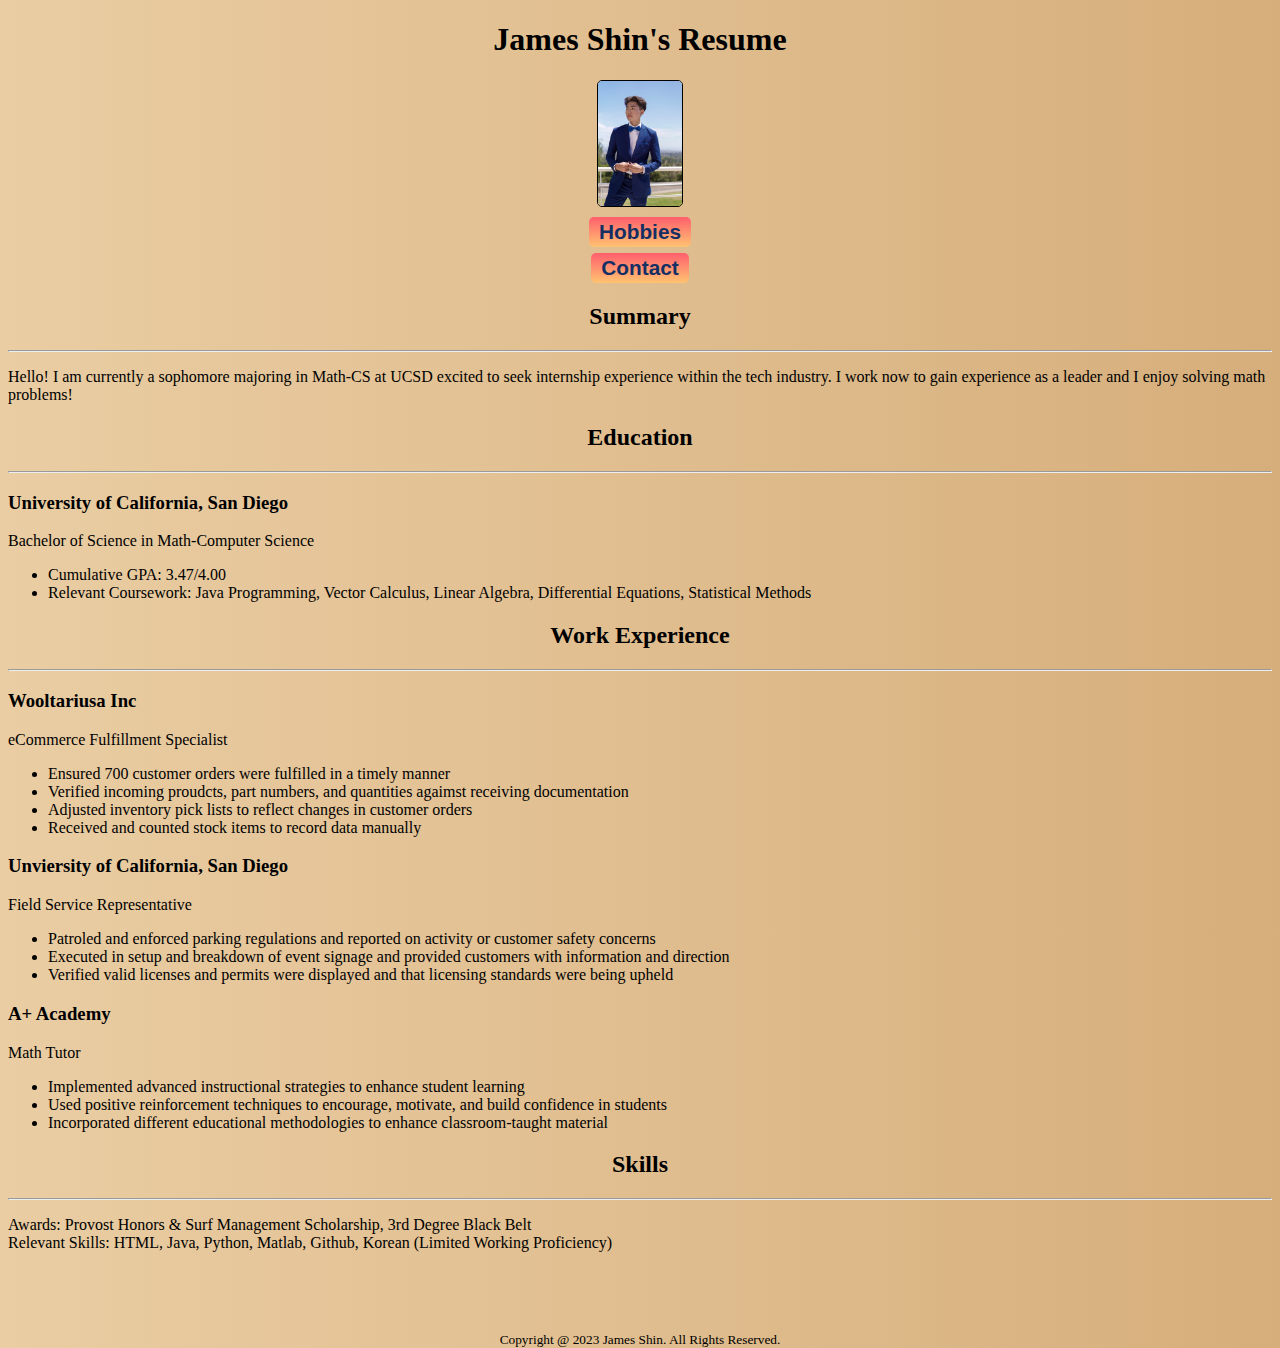
<file: html:css-resume/index.html>
<!DOCTYPE html>
<html lang="en"> 
<head>
    <meta charset="UTF-8">
    <meta http-equiv="X-UA-Compatible" content="IE=edge">
    <meta name="viewport" content="width=device-width, initial-scale=1.0">
    <title>My Resume</title>
    <link rel="stylesheet" href="styles.css">
    <div>
        <h1 class="h1">James Shin's Resume</h1>
    </div>
    <div class="heading">
    <img src="James Shin.jpg" height="125" alt="profile picture of James"/>
    <div>
        <div><a href="./hobbies.html" class="links">Hobbies</a></button></div>
        <div><a href="./contact.html" class="links">Contact</a></div>
    </div>
    </div>

</head>

<body>
    <h2 class="h2">Summary</h2>
    <hr />
    <p>Hello! I am currently a sophomore majoring in Math-CS at UCSD excited to seek
        internship experience within the tech industry. I work now to gain experience
        as a leader and I enjoy solving math problems! 
    </p>
    
    <h2 class="h2">Education</h2> 
    <hr />
    <h3>University of California, San Diego</h3>
    <p>Bachelor of Science in Math-Computer Science
        <ul>
            <li>Cumulative GPA: 3.47/4.00</li>
            <li>Relevant Coursework: Java Programming, Vector Calculus, Linear Algebra,
                 Differential Equations, Statistical Methods
            </li>
        </ul>
    </p>
    
    <h2 class="h2">Work Experience</h2>
    <hr />
    <h3>Wooltariusa Inc</h3>
    <p>eCommerce Fulfillment Specialist</p>
    <ul>
        <li>Ensured 700 customer orders were fulfilled in a timely manner</li>
        <li>Verified incoming proudcts, part numbers, and quantities agaimst receiving documentation</li>
        <li>Adjusted inventory pick lists to reflect changes in customer orders</li>
        <li>Received and counted stock items to record data manually</li>
    </ul>
    <h3>Unviersity of California, San Diego</h3>
    <p>Field Service Representative</p>
    <ul>
        <li>Patroled and enforced parking regulations and reported on activity or customer safety concerns</li>
        <li>Executed in setup and breakdown of event signage and provided customers with information and direction</li>
        <li>Verified valid licenses and permits were displayed and that licensing standards were being upheld</li>
    </ul>
    <h3>A+ Academy</h3>
    <p>Math Tutor</p>
    <ul>
        <li>Implemented advanced instructional strategies to enhance student learning</li>
        <li>Used positive reinforcement techniques to encourage, motivate, and build confidence in students</li>
        <li>Incorporated different educational methodologies to enhance classroom-taught material</li>
    </ul>

    <h2 class="h2">Skills</h2>
    <hr />
    <p>Awards: Provost Honors & Surf Management Scholarship, 3rd Degree Black Belt <br />
        Relevant Skills: HTML, Java, Python, Matlab, Github, Korean (Limited Working Proficiency)</p>
    
    <footer>
        <small>
            Copyright @ 2023 James Shin. All Rights Reserved.
        </small>  
    </footer>
</body>

</html>
</file>
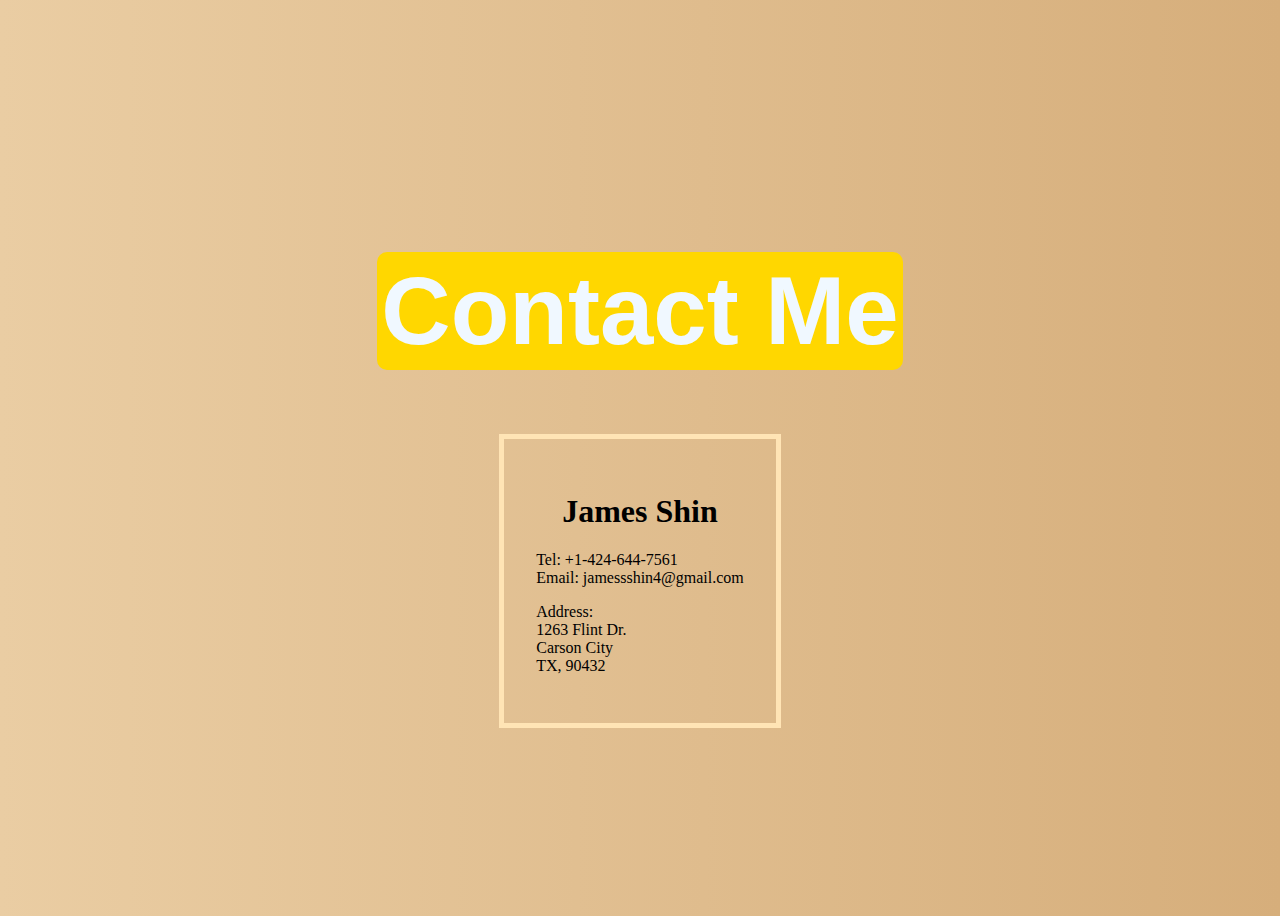
<file: html:css-resume/contact.html>
<head>
    <meta charset="UTF-8">
    <meta name="viewport" content="width=device-width, initial-scale=1.0">
    <title>Contacts</title>
    <link rel="stylesheet" href="styles.css">
</head>
<body id="contacts-page">
    <h1 class="h1-contacts">Contact Me</h1>
    <div id="contacts">
        <h1> James Shin </h1>
        <p>Tel: +1-424-644-7561<br />
        Email: jamessshin4@gmail.com<br />
        <p>Address:<br />
        1263 Flint Dr.<br />
        Carson City<br />
        TX, 90432</p></p>
    </div>
</body>
</html>
</file>
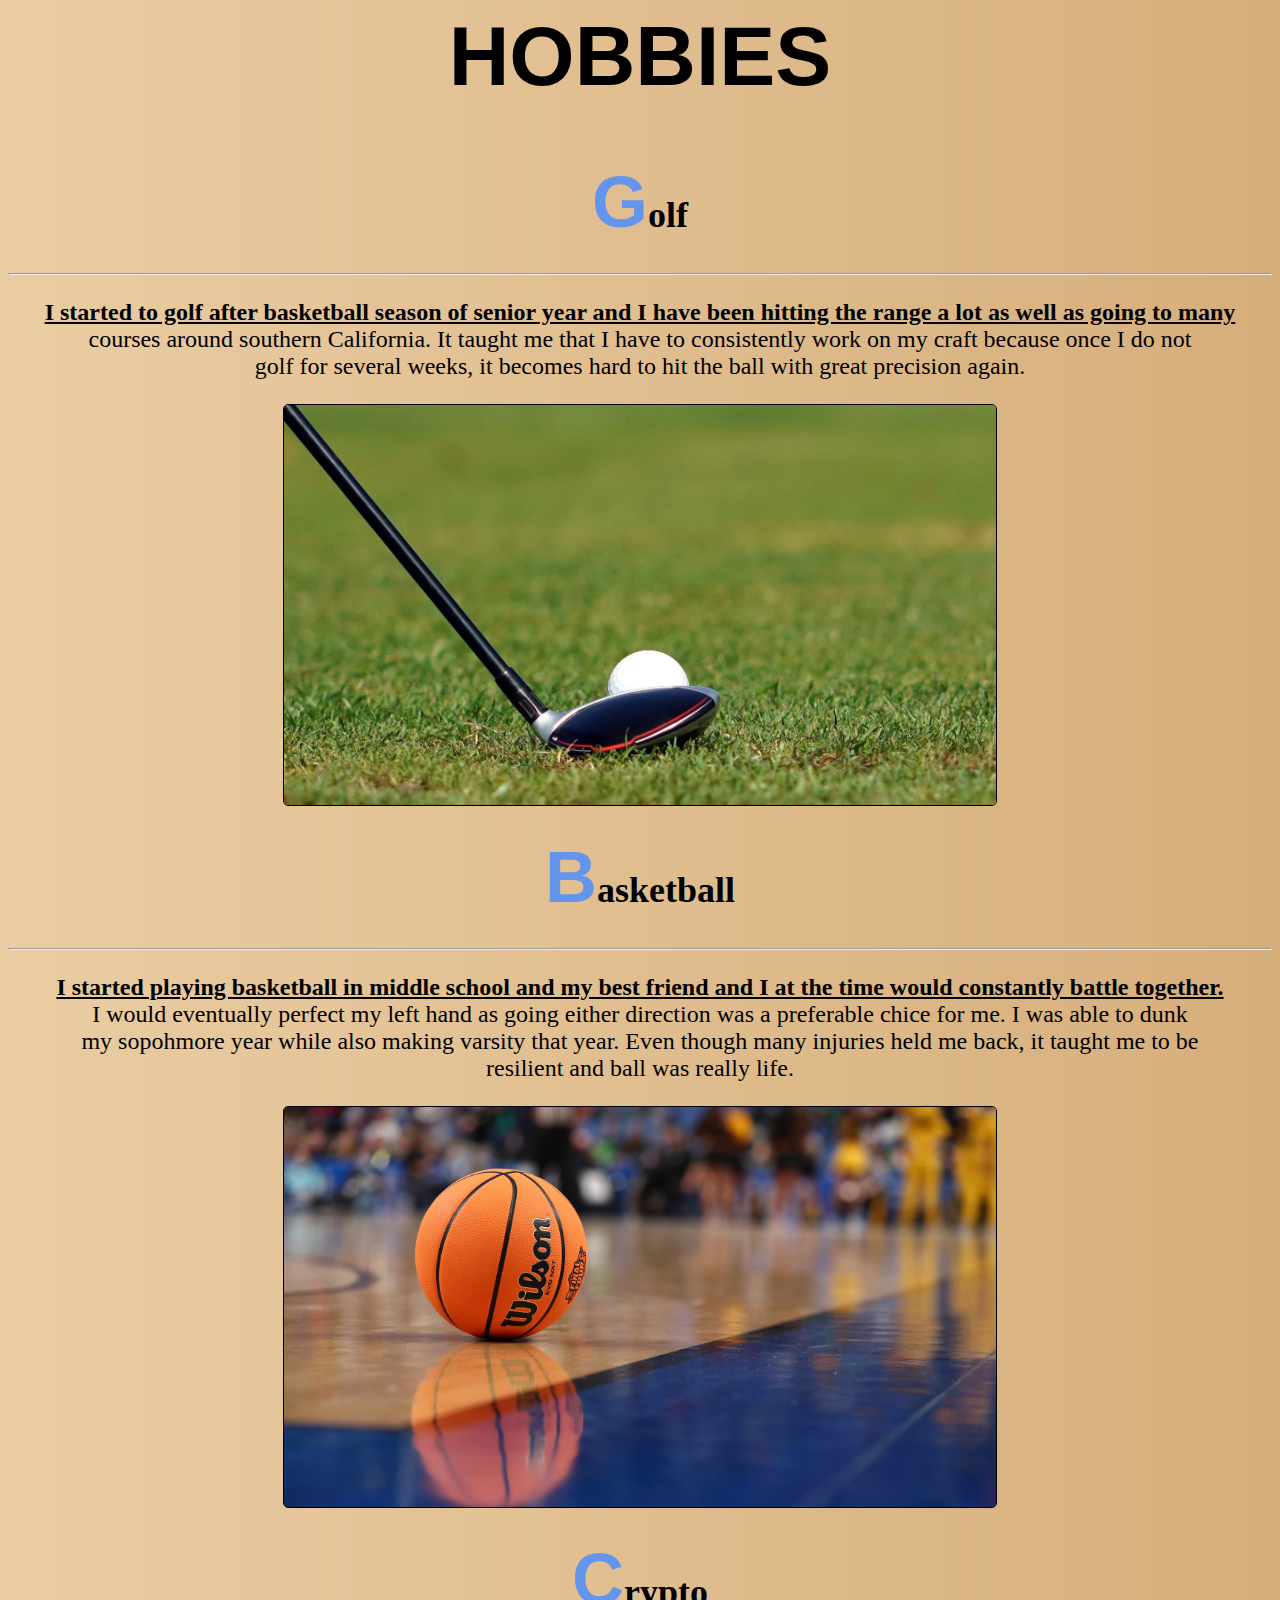
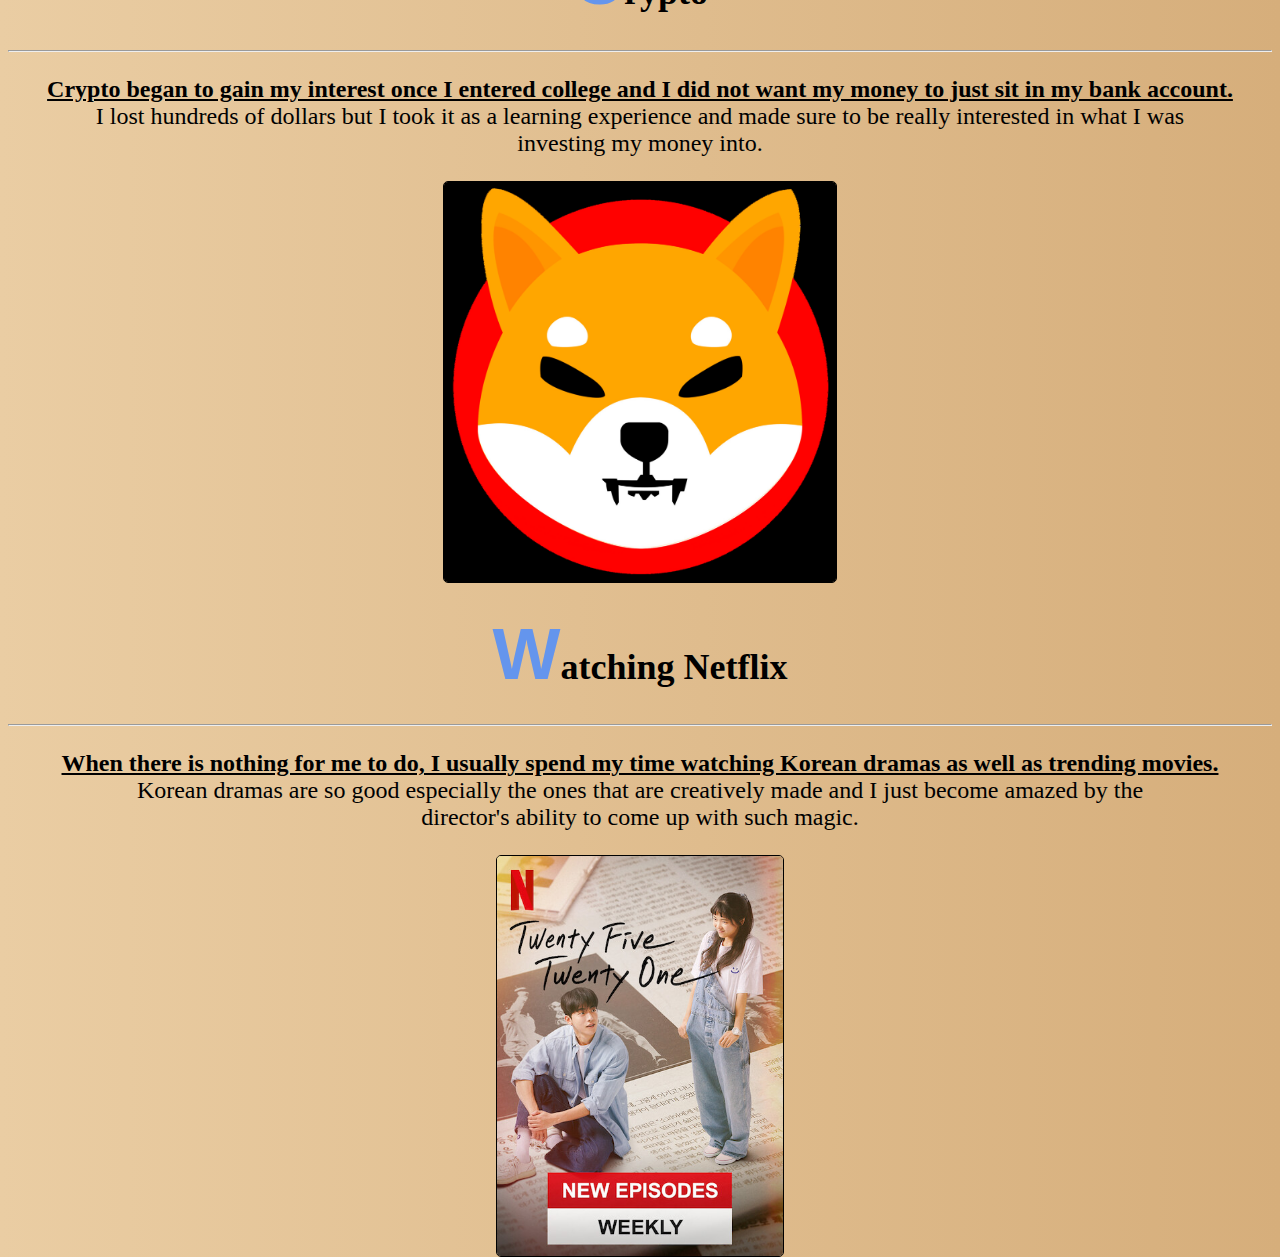
<file: html:css-resume/hobbies.html>
<head>
    <meta charset="UTF-8">
    <meta http-equiv="X-UA-Compatible" content="IE=edge">
    <meta name="viewport" content="width=device-width, initial-scale=1.0">
    <title>Hobbies</title>
    <link rel="stylesheet" href="styles.css">
    <div>
</head>

<body class="hobbies-body">
    <h1 class="h1-hobbies">HOBBIES</h1>

<h2 class="h2-hobbies">Golf</h2>
<hr>
<p class="p-hobbies">I started to golf after basketball season of senior year and I have been hitting the range a lot as well as going to many <br/>
    courses around southern California. It taught me that I have to consistently work on my craft because once I do not <br/>
    golf for several weeks, it becomes hard to hit the ball with great precision again.
</p>
<img class="images" src="golf image.jpg" height = "400" alt="image of golf"/>

<h2 class="h2-hobbies">Basketball</h2>
<hr>
<p class="p-hobbies">I started playing basketball in middle school and my best friend and I at the time would constantly battle together. <br/>
    I would eventually perfect my left hand as going either direction was a preferable chice for me. I was able to dunk <br/>
    my sopohmore year while also making varsity that year. Even though many injuries held me back, it taught me to be <br />
    resilient and ball was really life.
</p>
<a href=""></a>
<img class="images" src="basketball image.jpg" height = "400" alt="image of basketball"/>

<h2 class="h2-hobbies">Crypto</h2>
<hr>
<p class="p-hobbies">
    Crypto began to gain my interest once I entered college and I did not want my money to just sit in my bank account. <br/>
    I lost hundreds of dollars but I took it as a learning experience and made sure to be really interested in what I was <br/>
    investing my money into. 
</p>
<img class="images" src="shiba inu image.jpeg" height = "400" alt="image of shiba inu"/>

<h2 class="h2-hobbies">Watching Netflix</h2>
<hr>
<p class="p-hobbies">
    When there is nothing for me to do, I usually spend my time watching Korean dramas as well as trending movies. <br/>
    Korean dramas are so good especially the ones that are creatively made and I just become amazed by the <br/>
    director's ability to come up with such magic.
</p>
<img class="images" src="twenty five twenty one image.jpeg" height = "400" alt="image of netflix show twenty five twenty one"/>
</body>
</file>
<file: html:css-resume/styles.css>
body {
    height: 100vh;
    /*background: linear-gradient(45deg, #ffafbd, #ffc3a0); */
    /* background: linear-gradient(45deg, #eb3349, #f45c43); */
     background: linear-gradient(90deg,#eacda3, #d6ae7b); 
}

h1, h2 {
    text-align: center;
}

p, li {
    font-family:Georgia, 'Times New Roman', Times, serif;
}

.links {
    width: fit-content;
    text-align: center;
    font-family:'Trebuchet MS', 'Lucida Sans Unicode', 'Lucida Grande', 'Lucida Sans', Arial, sans-serif;
    font-weight: bold;
    color:rgb(19, 47, 99);
    padding: 3px 10px;
    margin: 0.3em auto;
    background: linear-gradient(#FF5F6D, #FFC371);
    border-radius: 5px;
    border: none;
    font-size: 1.3em;
    display: flex;
    text-decoration: none;
    
}

.h1-contacts {
    font-size: 6em;
    font-family: Verdana, Geneva, Tahoma, sans-serif;
    color: aliceblue;
    border-radius: 10px;
    padding: 4px;
    background-color:gold
}

.hobbies-body {
    text-align: center;
    font-size: 1.5em;
}

.h1-hobbies {
    font-size: 3.5em;
    font-family: Impact, Haettenschweiler, 'Arial Narrow Bold', sans-serif;
}

.h2-hobbies::first-letter {
    font-size: 2em;
    font-family:Impact, Haettenschweiler, 'Arial Narrow Bold', sans-serif;
    color:cornflowerblue
}

.p-hobbies::first-line {
    font-weight: bold;
    text-decoration: underline;
}

img {
    border-radius: 5px;
    border: 1px solid black;
}

.heading {
text-align: center;
}

footer {
    display: flex;
    justify-content: center;
    margin-top: 5em;
}

#contacts-page {
    display: flex;
    flex-direction: column;
    justify-content: center;
    align-items: center;
    
}

#contacts {
    padding: 2em;
    border: 5px solid moccasin;
}
</file>
